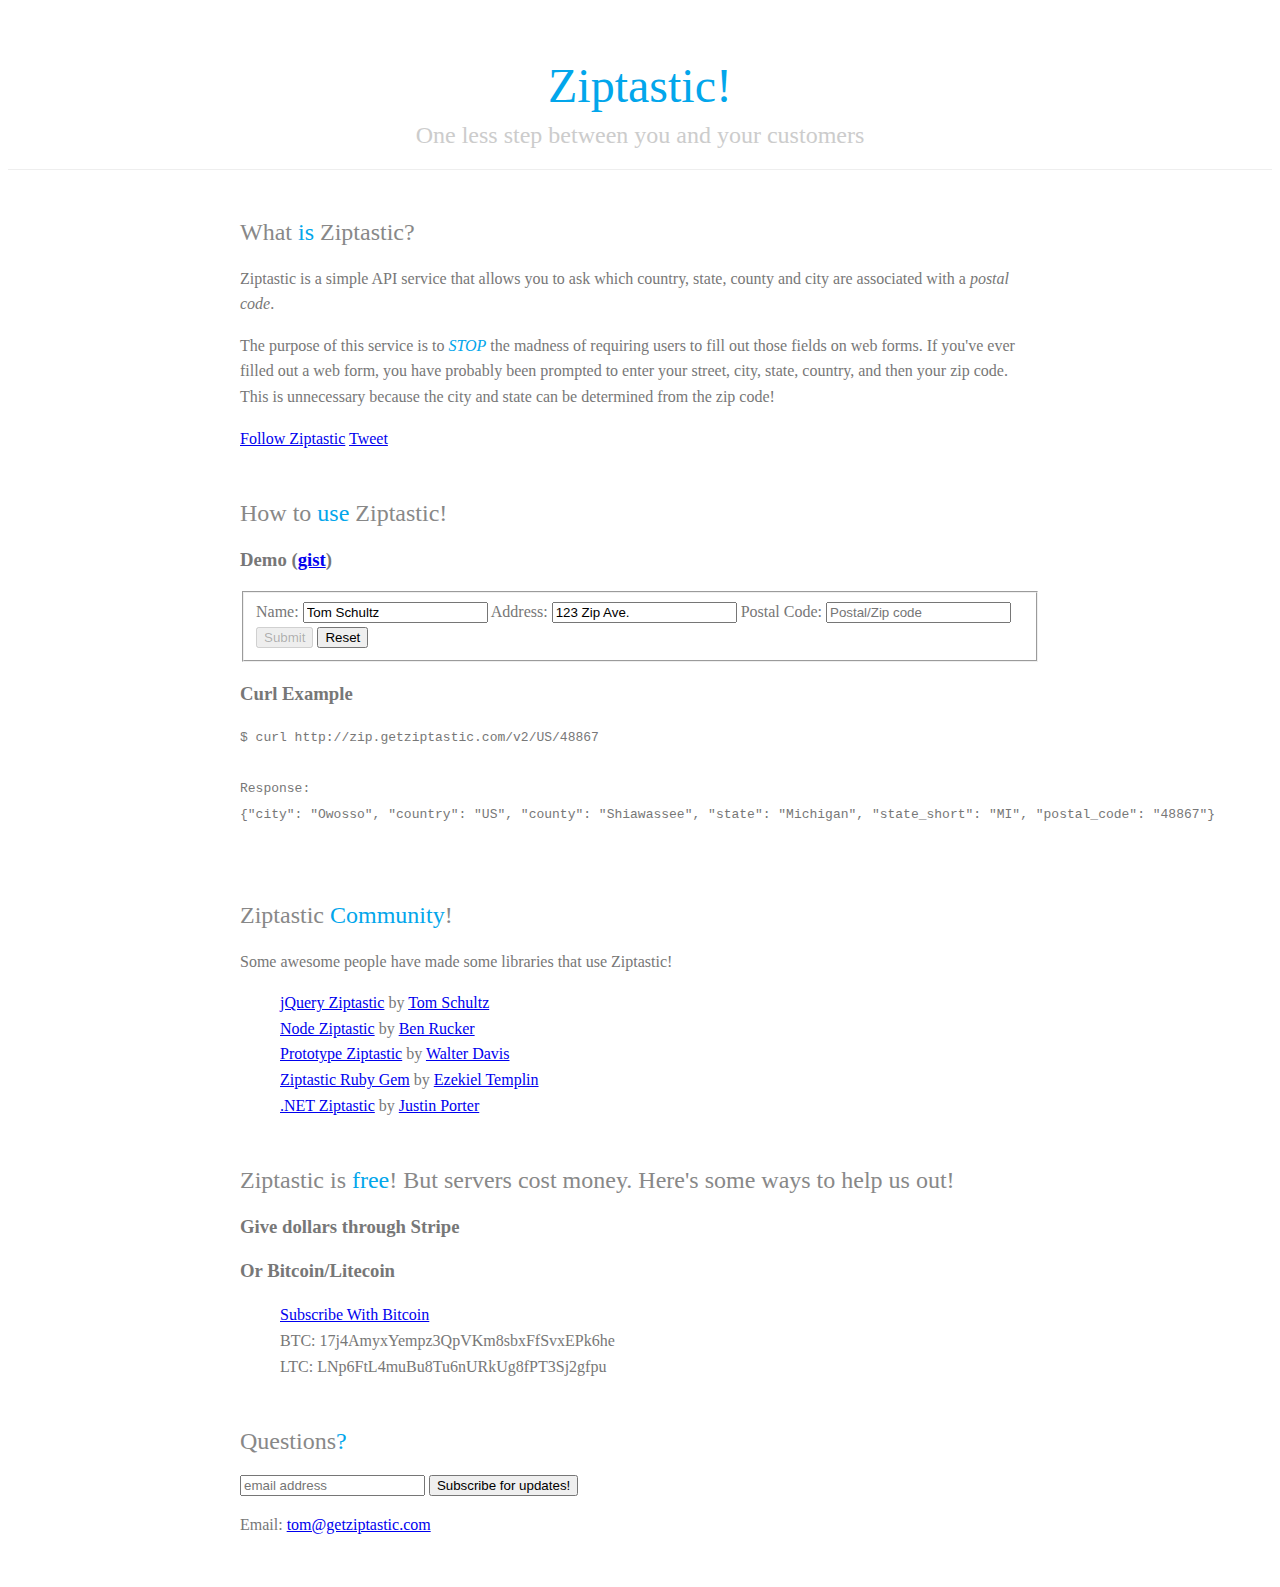
<file: index.html>
<!doctype html>
<html lang="en">
<head>
    <meta charset="utf-8">
<meta name="viewport" content="width=device-width, initial-scale=1.0">
<meta name="description" content="A layout example with a side menu that hides on mobile, just like the Pure website.">

    <title>Ziptastic! &ndash; Postal Codes &ndash; Using data to make everyday life easier!</title>

<link rel="stylesheet" href="http://yui.yahooapis.com/pure/0.3.0/pure-min.css">

<link rel="stylesheet" href="css/layouts/side-menu.css">
<link href="//cdn-images.mailchimp.com/embedcode/slim-081711.css" rel="stylesheet" type="text/css">


<style type="text/css">
  #mc_embed_signup{ clear:left; font:14px Helvetica,Arial,sans-serif; }
  /* Add your own MailChimp form style overrides in your site stylesheet or in this style block.
     We recommend moving this block and the preceding CSS link to the HEAD of your HTML file. */
</style>

<!-- The required Stripe lib -->
<script type="text/javascript" src="https://js.stripe.com/v2/"></script>
<script type="text/javascript" src="http://ajax.googleapis.com/ajax/libs/jquery/1.7/jquery.min.js"></script>

<script type="text/javascript">
  // This identifies your website in the createToken call below
  Stripe.setPublishableKey('pk_live_RDrt353zRpv3tjJuUZDgR4sA');

  var stripeResponseHandler = function(status, response) {
    var $form = $('#payment-form');

    if (response.error) {
      // Show the errors on the form
      $form.find('.payment-errors').text(response.error.message);
      $form.find('button').prop('disabled', false);
    } else {
      // token contains id, last4, and card type
      var token = response.id;
      // Insert the token into the form so it gets submitted to the server
      $form.append($('<input type="hidden" name="stripeToken" />').val(token));

      console.log(token);
      // and re-submit
      $form.get(0).submit();
    }
  };

  jQuery(function($) {
    $('#payment-form').submit(function(e) {
      var $form = $(this);

      // Disable the submit button to prevent repeated clicks
      $form.find('button').prop('disabled', true);

      Stripe.createToken($form, stripeResponseHandler);

      // Prevent the form from submitting with the default action
      return false;
    });
  });
</script>


<script src="js/ui.js"></script>
<script>!function(d,s,id){var js,fjs=d.getElementsByTagName(s)[0];if(!d.getElementById(id)){js=d.createElement(s);js.id=id;js.src="http://platform.twitter.com/widgets.js";fjs.parentNode.insertBefore(js,fjs);}}(document,"script","twitter-wjs");</script>
</head>
<body>


<div id="layout">
    <div id="main">
        <div class="header">
            <h1>Ziptastic!</h1>
            <h2>One less step between you and your customers</h2>
        </div>

        <div class="content">
            <div id="subscribed" class="hide"><h2 class="button-success">Thanks for subscribing!</h2></div>
            <div id="paid"  class="hide"><h2 class="button-success">Thanks for giving!</h2></div>
            <h2 class="content-subhead">What <span class="blue">is</span> Ziptastic?</h2>
            <p>
                Ziptastic is a simple API service that allows you to ask which country, state, county and city are associated with a <em>postal code</em>.

            </p>
            <p class="pure-hidden-phone">
                The purpose of this service is to <em class="blue">STOP</em> the madness of requiring users to fill out those fields on web forms. If you've ever filled out a web form, you have probably been prompted to enter your street, city, state, country, and then your zip code. This is unnecessary because the city and state can be determined from the zip code!
            </p>
            <p>
                <a href="https://twitter.com/ziptastic1" class="twitter-follow-button" data-show-count="false" data-lang="en">Follow Ziptastic</a> <a href="https://twitter.com/share" class="twitter-share-button" data-lang="en" data-text="Ziptastic! &ndash; Postal Codes &ndash; Using data to make everyday life easier! GetZiptastic.com">Tweet</a>
            </p>

            <h2 class="content-subhead">How to <span class="blue">use</span> Ziptastic!</h2>

            <div class="pure-g-r">
                <div class="pure-u-1-3">
                    <h3>Demo (<a href="https://gist.github.com/daspecster/9611228">gist</a>)</h3>
                    <form id="theform" class="pure-form pure-form-stacked">
                        <fieldset>
                            <label for="name">
                                Name:
                                <input type="text" id="name" placeholder="Full Name" value="Tom Schultz" />
                            </label>
                            <label for="address1">
                                Address:
                                <input type="text" id="address" placeholder="House Number, Street" value="123 Zip Ave." />
                            </label>
                            <label for="zip">
                                Postal Code:
                                <input type="text" id="zip" placeholder="Postal/Zip code" />
                            </label>
                            <label for="city">
                                City:
                                <input type="text" id="city" placeholder="City" />
                            </label>

                            <label for="state">
                                State:
                                <input type="text" id="state" placeholder="State" />
                            </label>

                            <label for="country">
                                Country:
                                <input type="text" id="country" placeholder="Country" />
                            </label>
                            <input type="submit" disabled="disabled" class="pure-button pure-button-primary" />
                            <input type="reset" class="pure-button pure-button-primary" />
                        </fieldset>
                    </form>
                </div>
                <div class="pure-u-2-3">
                    <h3>Curl Example</h3>
                    <pre>
$ curl http://zip.getziptastic.com/v2/US/48867

Response:
{"city": "Owosso", "country": "US", "county": "Shiawassee", "state": "Michigan", "state_short": "MI", "postal_code": "48867"}
                    </pre>
                </div>
            </div>



            <div class="pure-g-r">
              <div class="pure-u-1">
                <h2 class="content-subhead">
                  Ziptastic <span class="blue">Community</span>!
                </h2>

                <p>Some awesome people have made some libraries that use Ziptastic!</p>

                <ul>
                  <li>
                    <a href="https://github.com/daspecster/ziptastic-jquery-plugin">jQuery Ziptastic</a> by <a href="https://github.com/daspecster">Tom Schultz</a>
                  </li>
                  <li>
                    <a href="https://www.npmjs.org/package/ziptastic">Node Ziptastic</a> by <a href="https://twitter.com/bendrucker">Ben Rucker</a>
                  </li>
                  <li>
                    <a href="https://github.com/walterdavis/ziptastic-prototype">Prototype Ziptastic</a> by <a href="https://github.com/walterdavis">Walter Davis</a>
                  </li>
                  <li>
                    <a href="http://rubygems.org/gems/ziptastic">Ziptastic Ruby Gem</a> by <a href="https://github.com/ezkl">Ezekiel Templin</a>
                  </li>
                  <li>
                    <a href="https://github.com/cloudflying/ZipTastic.net">.NET Ziptastic</a> by <a href="https://github.com/cloudflying">Justin Porter</a>
                  </li>
                </ul>
              </div>
            </div>






            <div class="pure-g-r">
              <div class="pure-u-1">
                <h2 class="content-subhead">
                  Ziptastic is <span class="blue">free</span>! But servers cost money. Here's some ways to help us out!
                </h2>
              </div>
            </div>

            <div class="pure-g-r">
              <div class="pure-u-1-3">
                <h3>Give dollars through Stripe</h3>
                  <p>
                    <form action="" method="POST">
                      <script
                        src="https://checkout.stripe.com/checkout.js" class="stripe-button"
                        data-key="pk_live_RDrt353zRpv3tjJuUZDgR4sA"
                        data-amount="500"
                        data-name="Ziptastic"
                        data-description="$5.00"
                        data-panel-label="Give"
                        data-label="Give $5"
                        data-image="/128x128.png">
                      </script>
                    </form>
                  </p>
                  <p>
                    <form action="" method="POST">
                      <script
                        src="https://checkout.stripe.com/checkout.js" class="stripe-button"
                        data-key="pk_live_RDrt353zRpv3tjJuUZDgR4sA"
                        data-amount="1000"
                        data-name="Ziptastic"
                        data-description="$10.00"
                        data-panel-label="Give"
                        data-label="Give $10"
                        data-image="/128x128.png">
                      </script>
                    </form>
                  </p>

                  <p>
                    <form action="" method="POST">
                      <script
                        src="https://checkout.stripe.com/checkout.js" class="stripe-button"
                        data-key="pk_live_RDrt353zRpv3tjJuUZDgR4sA"
                        data-amount="2000"
                        data-name="Ziptastic"
                        data-description="$20.00"
                        data-panel-label="Give"
                        data-label="Give $20"
                        data-image="/128x128.png">
                      </script>
                    </form>
                  </p>

                  <p>
                    <form action="" method="POST">
                      <script
                        src="https://checkout.stripe.com/checkout.js" class="stripe-button"
                        data-key="pk_live_RDrt353zRpv3tjJuUZDgR4sA"
                        data-amount="500"
                        data-name="Ziptastic"
                        data-description="$5.00/Month Subscription"
                        data-panel-label="Give"
                        data-label="Give $5 a month"
                        data-image="/128x128.png">
                      </script>
                      <input type="hidden" name="subscription" value="small" />
                    </form>
                  </p>
<!--
                  <p>
                    <form action="http://localhost:1337" class="pure-form" method="POST" id="payment-form">
                      <span class="payment-errors"></span>

                      <div class="form-row">
                        <input type="text" size="20" data-stripe="number" placeholder="Credit Card Number" />
                        <input type="text" size="4" data-stripe="cvc" placeholder="CVC" />
                      </div>

                      <div class="form-row">
                        <input type="text" size="2" class="pure-input-4-4" data-stripe="exp-month" placeholder="mm" />
                        <input type="text" size="4" class="pure-input-4-4" data-stripe="exp-year" placeholder="yyyy" />
                      </div>
                      <div class="form-row">
                        <p>
                          <button type="submit" class="pure-button pure-button-primary">Submit Payment</button>
                        </p>
                      </div>
                    </form>
                  </p>
-->
              </div>

              <div class="pure-u-2-3">
                <h3>Or Bitcoin/Litecoin</h3>
                <ul>
                  <li><a class="coinbase-button" data-code="e4828717ea7a873d3ab50c4031047f71" data-button-style="subscription_large" href="https://coinbase.com/checkouts/e4828717ea7a873d3ab50c4031047f71">Subscribe With Bitcoin</a><script src="https://coinbase.com/assets/button.js" type="text/javascript"></script></li>
                  <li>BTC: 17j4AmyxYempz3QpVKm8sbxFfSvxEPk6he</li>
                  <li>LTC: LNp6FtL4muBu8Tu6nURkUg8fPT3Sj2gfpu</li>
                </ul>
              </div>

            <div class="pure-u-1">
              <h2 class="content-subhead">Questions<span class="blue">?</span></h2>
              <p>
                <!-- Begin MailChimp Signup Form -->
                <div id="mc_embed_signup">
                  <form class="pure-form" action="http://caradvocates.us7.list-manage.com/subscribe/post?u=eb1a30a267f5cf966e8006590&amp;id=cc3abe189c" method="post" id="mc-embedded-subscribe-form" name="mc-embedded-subscribe-form" class="validate" target="_blank" novalidate>
                    <input type="email" value="" name="EMAIL" class="email" id="mce-EMAIL" placeholder="email address" required>
                      <!-- real people should not fill this in and expect good things - do not remove this or risk form bot signups-->
                      <div style="position: absolute; left: -5000px;"><input type="text" name="b_eb1a30a267f5cf966e8006590_cc3abe189c" value=""></div>
                      <input type="submit" value="Subscribe for updates!" name="subscribe" id="mc-embedded-subscribe" class="button pure-button pure-button-primary">
                  </form>
                </div>
                <!--End mc_embed_signup-->
              </p>
              <p>
                      Email: <a href="mailto:tom@getziptastic.com">tom@getziptastic.com</a>
              </p>
            </div>
        </div>

    </div>
</div>


  <!-- start Mixpanel -->
  <script type="text/javascript">
      (function(e,b){if(!b.__SV){var a,f,i,g;window.mixpanel=b;a=e.createElement("script");a.type="text/javascript";a.async=!0;a.src=("https:"===e.location.protocol?"https:":"http:")+'//cdn.mxpnl.com/libs/mixpanel-2.2.min.js';f=e.getElementsByTagName("script")[0];f.parentNode.insertBefore(a,f);b._i=[];b.init=function(a,e,d){function f(b,h){var a=h.split(".");2==a.length&&(b=b[a[0]],h=a[1]);b[h]=function(){b.push([h].concat(Array.prototype.slice.call(arguments,0)))}}var c=b;"undefined"!==
typeof d?c=b[d]=[]:d="mixpanel";c.people=c.people||[];c.toString=function(b){var a="mixpanel";"mixpanel"!==d&&(a+="."+d);b||(a+=" (stub)");return a};c.people.toString=function(){return c.toString(1)+".people (stub)"};i="disable track track_pageview track_links track_forms register register_once alias unregister identify name_tag set_config people.set people.set_once people.increment people.append people.track_charge people.clear_charges people.delete_user".split(" ");for(g=0;g<i.length;g++)f(c,i[g]);
b._i.push([a,e,d])};b.__SV=1.2}})(document,window.mixpanel||[]);
mixpanel.init("260efdc73003178a9c05ffb14f426483");
  </script>
  <!-- end Mixpanel -->
  <script type="text/javascript">
      (function($) {
              var duration = 500;

              var elements = {
                  country: $('#country'),
                  state: $('#state'),
                  city: $('#city'),
                  zip: $('#zip')
              }

              // Initially hide the city/state/zip
              elements.country.parent().hide();
              elements.state.parent().hide();
              elements.city.parent().hide();

              // Initialize the ziptastic and bind to the change of zip code
              elements.zip.ziptastic()
                  .on('zipChange', function(evt, country, state, city, zip) {
                      elements.country.val(country).parent().show(duration);
                      elements.state.val(state).parent().show(duration);
                      elements.city.val(city).parent().show(duration);
                  });

              if (location.href.slice(-8) == 'thankyou') {
                $('#subscribed').show();
              } else {
                $('#subscribed').hide();
              }

              if (location.href.slice(-17) == 'thankyouforgiving') {
                $('#paid').show();
              } else {
                $('#paid').hide();
              }
      }(jQuery));
  </script>
  <script>mixpanel.track("Home");</script>
</body>
</html>
</file>
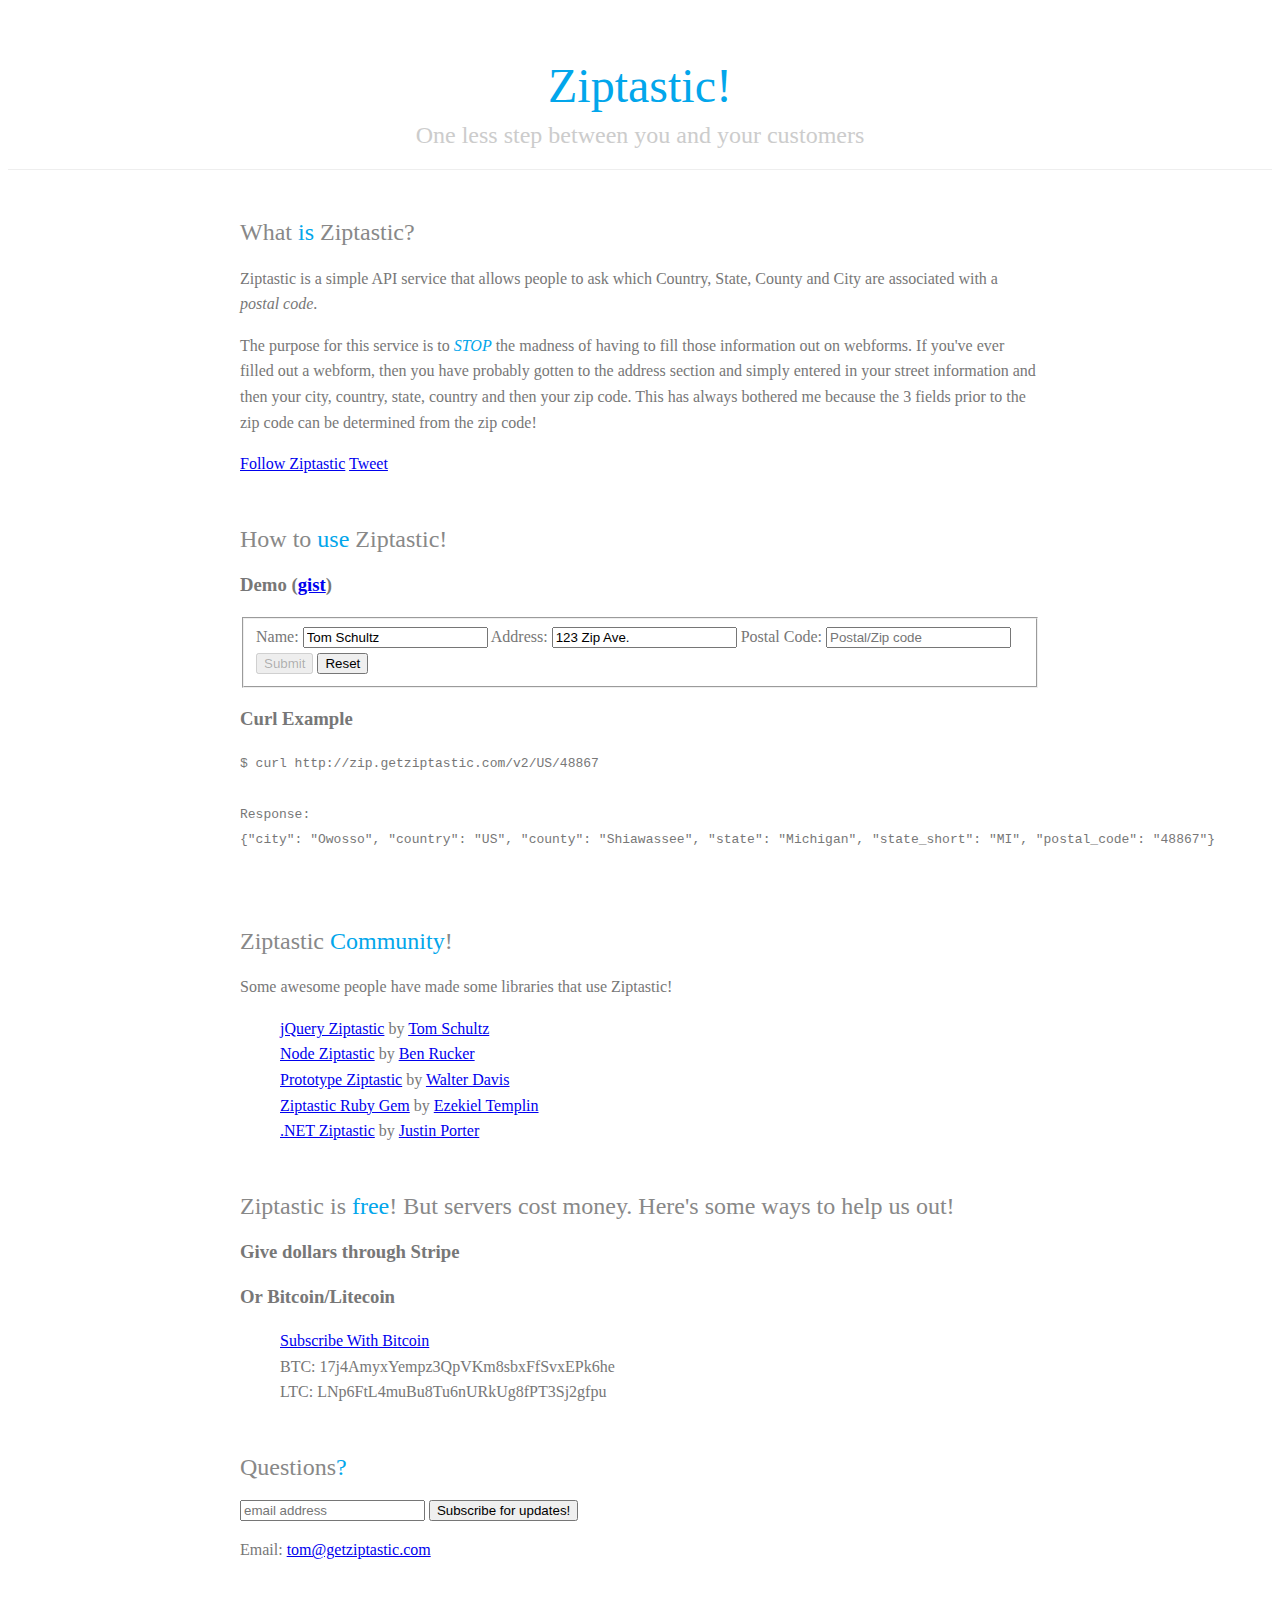
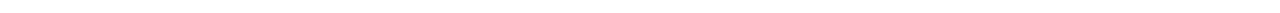
<file: app/index.html>
<!doctype html>
<html lang="en">
<head>
    <meta charset="utf-8">
<meta name="viewport" content="width=device-width, initial-scale=1.0">
<meta name="description" content="A layout example with a side menu that hides on mobile, just like the Pure website.">

    <title>Ziptastic! &ndash; Postal Codes &ndash; Using data to make everyday life easier!</title>

<link rel="stylesheet" href="http://yui.yahooapis.com/pure/0.3.0/pure-min.css">

<link rel="stylesheet" href="css/layouts/side-menu.css">
<link href="//cdn-images.mailchimp.com/embedcode/slim-081711.css" rel="stylesheet" type="text/css">


<style type="text/css">
  #mc_embed_signup{ clear:left; font:14px Helvetica,Arial,sans-serif; }
  /* Add your own MailChimp form style overrides in your site stylesheet or in this style block.
     We recommend moving this block and the preceding CSS link to the HEAD of your HTML file. */
</style>

<!-- The required Stripe lib -->
<script type="text/javascript" src="https://js.stripe.com/v2/"></script>
<script type="text/javascript" src="http://ajax.googleapis.com/ajax/libs/jquery/1.7/jquery.min.js"></script>

<script type="text/javascript">
  // This identifies your website in the createToken call below
  Stripe.setPublishableKey('pk_live_RDrt353zRpv3tjJuUZDgR4sA');

  var stripeResponseHandler = function(status, response) {
    var $form = $('#payment-form');

    if (response.error) {
      // Show the errors on the form
      $form.find('.payment-errors').text(response.error.message);
      $form.find('button').prop('disabled', false);
    } else {
      // token contains id, last4, and card type
      var token = response.id;
      // Insert the token into the form so it gets submitted to the server
      $form.append($('<input type="hidden" name="stripeToken" />').val(token));

      console.log(token);
      // and re-submit
      $form.get(0).submit();
    }
  };

  jQuery(function($) {
    $('#payment-form').submit(function(e) {
      var $form = $(this);

      // Disable the submit button to prevent repeated clicks
      $form.find('button').prop('disabled', true);

      Stripe.createToken($form, stripeResponseHandler);

      // Prevent the form from submitting with the default action
      return false;
    });
  });
</script>


<script src="js/ui.js"></script>
<script>!function(d,s,id){var js,fjs=d.getElementsByTagName(s)[0];if(!d.getElementById(id)){js=d.createElement(s);js.id=id;js.src="http://platform.twitter.com/widgets.js";fjs.parentNode.insertBefore(js,fjs);}}(document,"script","twitter-wjs");</script>
</head>
<body>


<div id="layout">
    <div id="main">
        <div class="header">
            <h1>Ziptastic!</h1>
            <h2>One less step between you and your customers</h2>
        </div>

        <div class="content">
            <div id="subscribed"><h2 class="button-success">Thanks for subscribing!</h2></div>
            <div id="paid"><h2 class="button-success">Thanks for giving!</h2></div>
            <h2 class="content-subhead">What <span class="blue">is</span> Ziptastic?</h2>
            <p>
                Ziptastic is a simple API service that allows people to ask which Country, State, County and City are associated with a <em>postal code</em>.

            </p>
            <p class="pure-hidden-phone">
                The purpose for this service is to <em class="blue">STOP</em> the madness of having to fill those information out on webforms. If you've ever filled out a webform, then you have probably gotten to the address section and simply entered in your street information and then your city, country, state, country and then your zip code. This has always bothered me because the 3 fields prior to the zip code can be determined from the zip code!
            </p>
            <p>
                <a href="https://twitter.com/ziptastic1" class="twitter-follow-button" data-show-count="false" data-lang="en">Follow Ziptastic</a> <a href="https://twitter.com/share" class="twitter-share-button" data-lang="en" data-text="Ziptastic! &ndash; Postal Codes &ndash; Using data to make everyday life easier! GetZiptastic.com">Tweet</a>
            </p>

            <h2 class="content-subhead">How to <span class="blue">use</span> Ziptastic!</h2>

            <div class="pure-g-r">
                <div class="pure-u-1-3">
                    <h3>Demo (<a href="https://gist.github.com/daspecster/9611228">gist</a>)</h3>
                    <form id="theform" class="pure-form pure-form-stacked">
                        <fieldset>
                            <label for="name">
                                Name:
                                <input type="text" id="name" placeholder="Full Name" value="Tom Schultz" />
                            </label>
                            <label for="address1">
                                Address:
                                <input type="text" id="address" placeholder="House Number, Street" value="123 Zip Ave." />
                            </label>
                            <label for="zip">
                                Postal Code:
                                <input type="text" id="zip" placeholder="Postal/Zip code" />
                            </label>
                            <label for="city">
                                City:
                                <input type="text" id="city" placeholder="City" />
                            </label>

                            <label for="state">
                                State:
                                <input type="text" id="state" placeholder="State" />
                            </label>

                            <label for="country">
                                Country:
                                <input type="text" id="country" placeholder="Country" />
                            </label>
                            <input type="submit" disabled="disabled" class="pure-button pure-button-primary" />
                            <input type="reset" class="pure-button pure-button-primary" />
                        </fieldset>
                    </form>
                </div>
                <div class="pure-u-2-3">
                    <h3>Curl Example</h3>
                    <pre>
$ curl http://zip.getziptastic.com/v2/US/48867

Response:
{"city": "Owosso", "country": "US", "county": "Shiawassee", "state": "Michigan", "state_short": "MI", "postal_code": "48867"}
                    </pre>
                </div>
            </div>



            <div class="pure-g-r">
              <div class="pure-u-1">
                <h2 class="content-subhead">
                  Ziptastic <span class="blue">Community</span>!
                </h2>

                <p>Some awesome people have made some libraries that use Ziptastic!</p>

                <ul>
                  <li>
                    <a href="https://github.com/daspecster/ziptastic-jquery-plugin">jQuery Ziptastic</a> by <a href="https://github.com/daspecster">Tom Schultz</a>
                  </li>
                  <li>
                    <a href="https://www.npmjs.org/package/ziptastic">Node Ziptastic</a> by <a href="https://twitter.com/bendrucker">Ben Rucker</a>
                  </li>
                  <li>
                    <a href="https://github.com/walterdavis/ziptastic-prototype">Prototype Ziptastic</a> by <a href="https://github.com/walterdavis">Walter Davis</a>
                  </li>
                  <li>
                    <a href="http://rubygems.org/gems/ziptastic">Ziptastic Ruby Gem</a> by <a href="https://github.com/ezkl">Ezekiel Templin</a>
                  </li>
                  <li>
                    <a href="https://github.com/cloudflying/ZipTastic.net">.NET Ziptastic</a> by <a href="https://github.com/cloudflying">Justin Porter</a>
                  </li>
                </ul>
              </div>
            </div>






            <div class="pure-g-r">
              <div class="pure-u-1">
                <h2 class="content-subhead">
                  Ziptastic is <span class="blue">free</span>! But servers cost money. Here's some ways to help us out!
                </h2>
              </div>
            </div>

            <div class="pure-g-r">
              <div class="pure-u-1-3">
                <h3>Give dollars through Stripe</h3>
                  <p>
                    <form action="" method="POST">
                      <script
                        src="https://checkout.stripe.com/checkout.js" class="stripe-button"
                        data-key="pk_live_RDrt353zRpv3tjJuUZDgR4sA"
                        data-amount="500"
                        data-name="Ziptastic"
                        data-description="$5.00"
                        data-panel-label="Give"
                        data-label="Give $5"
                        data-image="/128x128.png">
                      </script>
                    </form>
                  </p>
                  <p>
                    <form action="" method="POST">
                      <script
                        src="https://checkout.stripe.com/checkout.js" class="stripe-button"
                        data-key="pk_live_RDrt353zRpv3tjJuUZDgR4sA"
                        data-amount="1000"
                        data-name="Ziptastic"
                        data-description="$10.00"
                        data-panel-label="Give"
                        data-label="Give $10"
                        data-image="/128x128.png">
                      </script>
                    </form>
                  </p>

                  <p>
                    <form action="" method="POST">
                      <script
                        src="https://checkout.stripe.com/checkout.js" class="stripe-button"
                        data-key="pk_live_RDrt353zRpv3tjJuUZDgR4sA"
                        data-amount="2000"
                        data-name="Ziptastic"
                        data-description="$20.00"
                        data-panel-label="Give"
                        data-label="Give $20"
                        data-image="/128x128.png">
                      </script>
                    </form>
                  </p>

                  <p>
                    <form action="" method="POST">
                      <script
                        src="https://checkout.stripe.com/checkout.js" class="stripe-button"
                        data-key="pk_live_RDrt353zRpv3tjJuUZDgR4sA"
                        data-amount="500"
                        data-name="Ziptastic"
                        data-description="$5.00/Month Subscription"
                        data-panel-label="Give"
                        data-label="Give $5 a month"
                        data-image="/128x128.png">
                      </script>
                      <input type="hidden" name="subscription" value="small" />
                    </form>
                  </p>
<!--
                  <p>
                    <form action="http://localhost:1337" class="pure-form" method="POST" id="payment-form">
                      <span class="payment-errors"></span>

                      <div class="form-row">
                        <input type="text" size="20" data-stripe="number" placeholder="Credit Card Number" />
                        <input type="text" size="4" data-stripe="cvc" placeholder="CVC" />
                      </div>

                      <div class="form-row">
                        <input type="text" size="2" class="pure-input-4-4" data-stripe="exp-month" placeholder="mm" />
                        <input type="text" size="4" class="pure-input-4-4" data-stripe="exp-year" placeholder="yyyy" />
                      </div>
                      <div class="form-row">
                        <p>
                          <button type="submit" class="pure-button pure-button-primary">Submit Payment</button>
                        </p>
                      </div>
                    </form>
                  </p>
-->
              </div>

              <div class="pure-u-2-3">
                <h3>Or Bitcoin/Litecoin</h3>
                <ul>
                  <li><a class="coinbase-button" data-code="e4828717ea7a873d3ab50c4031047f71" data-button-style="subscription_large" href="https://coinbase.com/checkouts/e4828717ea7a873d3ab50c4031047f71">Subscribe With Bitcoin</a><script src="https://coinbase.com/assets/button.js" type="text/javascript"></script></li>
                  <li>BTC: 17j4AmyxYempz3QpVKm8sbxFfSvxEPk6he</li>
                  <li>LTC: LNp6FtL4muBu8Tu6nURkUg8fPT3Sj2gfpu</li>
                </ul>
              </div>

            <div class="pure-u-1">
              <h2 class="content-subhead">Questions<span class="blue">?</span></h2>
              <p>
                <!-- Begin MailChimp Signup Form -->
                <div id="mc_embed_signup">
                  <form class="pure-form" action="http://caradvocates.us7.list-manage.com/subscribe/post?u=eb1a30a267f5cf966e8006590&amp;id=cc3abe189c" method="post" id="mc-embedded-subscribe-form" name="mc-embedded-subscribe-form" class="validate" target="_blank" novalidate>
                    <input type="email" value="" name="EMAIL" class="email" id="mce-EMAIL" placeholder="email address" required>
                      <!-- real people should not fill this in and expect good things - do not remove this or risk form bot signups-->
                      <div style="position: absolute; left: -5000px;"><input type="text" name="b_eb1a30a267f5cf966e8006590_cc3abe189c" value=""></div>
                      <input type="submit" value="Subscribe for updates!" name="subscribe" id="mc-embedded-subscribe" class="button pure-button pure-button-primary">
                  </form>
                </div>
                <!--End mc_embed_signup-->
              </p>
              <p>
                      Email: <a href="mailto:tom@getziptastic.com">tom@getziptastic.com</a>
              </p>
            </div>
        </div>

    </div>
</div>


  <!-- start Mixpanel -->
  <script type="text/javascript">
      (function(e,b){if(!b.__SV){var a,f,i,g;window.mixpanel=b;a=e.createElement("script");a.type="text/javascript";a.async=!0;a.src=("https:"===e.location.protocol?"https:":"http:")+'//cdn.mxpnl.com/libs/mixpanel-2.2.min.js';f=e.getElementsByTagName("script")[0];f.parentNode.insertBefore(a,f);b._i=[];b.init=function(a,e,d){function f(b,h){var a=h.split(".");2==a.length&&(b=b[a[0]],h=a[1]);b[h]=function(){b.push([h].concat(Array.prototype.slice.call(arguments,0)))}}var c=b;"undefined"!==
typeof d?c=b[d]=[]:d="mixpanel";c.people=c.people||[];c.toString=function(b){var a="mixpanel";"mixpanel"!==d&&(a+="."+d);b||(a+=" (stub)");return a};c.people.toString=function(){return c.toString(1)+".people (stub)"};i="disable track track_pageview track_links track_forms register register_once alias unregister identify name_tag set_config people.set people.set_once people.increment people.append people.track_charge people.clear_charges people.delete_user".split(" ");for(g=0;g<i.length;g++)f(c,i[g]);
b._i.push([a,e,d])};b.__SV=1.2}})(document,window.mixpanel||[]);
mixpanel.init("260efdc73003178a9c05ffb14f426483");
  </script>
  <!-- end Mixpanel -->
  <script type="text/javascript">
      (function($) {
              var duration = 500;

              var elements = {
                  country: $('#country'),
                  state: $('#state'),
                  city: $('#city'),
                  zip: $('#zip')
              }

              // Initially hide the city/state/zip
              elements.country.parent().hide();
              elements.state.parent().hide();
              elements.city.parent().hide();

              // Initialize the ziptastic and bind to the change of zip code
              elements.zip.ziptastic()
                  .on('zipChange', function(evt, country, state, city, zip) {
                      elements.country.val(country).parent().show(duration);
                      elements.state.val(state).parent().show(duration);
                      elements.city.val(city).parent().show(duration);
                  });

              if (location.href.slice(-8) == 'thankyou') {
                $('#subscribed').show();
              } else {
                $('#subscribed').hide();
              }

              if (location.href.slice(-17) == 'thankyouforgiving') {
                $('#paid').show();
              } else {
                $('#paid').hide();
              }
      }(jQuery));
  </script>
  <script>mixpanel.track("Home");</script>
</body>
</html>
</file>
<file: css/layouts/side-menu.css>
body {
    color: #777;
}

/*
Add transition to containers so they can push in and out.
*/
#layout,
#menu,
.menu-link {
    -webkit-transition: all 0.2s ease-out;
    -moz-transition: all 0.2s ease-out;
    -ms-transition: all 0.2s ease-out;
    -o-transition: all 0.2s ease-out;
    transition: all 0.2s ease-out;
}

/*
This is the parent `<div>` that contains the menu and the content area.
*/
#layout {
    left: 0;
}

/*
The content `<div>` is where all your content goes.
*/
.content {
    margin: 0 auto;
    padding: 0 2em;
    max-width: 800px;
    margin-bottom: 50px;
    line-height: 1.6em;
}

.header {
     margin: 0;
     color: #333;
     text-align: center;
     padding: 2.5em 2em 0;
     border-bottom: 1px solid #eee;
 }
    .header h1 {
        margin: 0.2em 0;
        font-size: 3em;
        font-weight: 300;
        color: rgb(2, 166, 235);
    }
     .header h2 {
        font-weight: 300;
        color: #ccc;
        padding: 0;
        margin-top: 0;
    }

.content-subhead {
    margin: 50px 0 20px 0;
    font-weight: 400;
    color: #888;
}

.blue {
    color: rgb(2, 166, 235);
}

.button-success {
    padding: 20px;
    color: white;
    border-radius: 5px;
    text-shadow: 0 1px 1px rgba(0, 0, 0, 0.2);
    background: rgba(28, 184, 65, 0.5);
}

ul { list-style: none; }

.hide {
    display: none;
}
/* -- Dynamic Button For Responsive Menu -------------------------------------*/

/*
The button to open/close the Menu is custom-made and not part of Pure. Here's
how it works:
*/

/*
`.menu-link` represents the responsive menu toggle that shows/hides on
small screens.
*/
.menu-link {
    display: none; /* show this only on small screens */
    top: 0;
    left: 150px; /* `#menu`'s width */
    background: #000;
    font-size: 10px; /* change this value to increase/decrease button size */
    z-index: 10;
    width: 2em;
    height: auto;
    padding: 2.2em 1.6em;
}

    .menu-link:hover,
    .menu-link:focus {
        background: #000;
    }

    .menu-link span {
        position: relative;
        display: block;
    }

    .menu-link span,
    .menu-link span:before,
    .menu-link span:after {
        background-color: #fff;
        width: 100%;
        height: 0.2em;
    }

        .menu-link span:before,
        .menu-link span:after {
            position: absolute;
            margin-top: -0.6em;
            content: " ";
        }

        .menu-link span:after {
            margin-top: 0.6em;
        }


/* -- Responsive Styles (Media Queries) ------------------------------------- */

/*
Hides the menu at `767px`, but modify this based on your app's needs.
*/
@media (max-width: 767px) {

    .header {
        text-align: left;
    }

    /*
    Navigation Push styles.
    */
    #layout {
        position: relative;
        padding-left: 0;
    }
        #layout.active {
            position: relative;
            left: 150px;
        }
            #layout.active #menu {
                left: 150px;
                width: 150px;
            }

    #menu {
        left: 0;
    }

    .menu-link {
        position: fixed;
        left: 0;
        display: block; /* show the button on small screens */
    }

    #layout.active .menu-link {
        left: 150px;
    }
}
</file>
<file: app/css/layouts/side-menu.css>
body {
    color: #777;
}

/*
Add transition to containers so they can push in and out.
*/
#layout,
#menu,
.menu-link {
    -webkit-transition: all 0.2s ease-out;
    -moz-transition: all 0.2s ease-out;
    -ms-transition: all 0.2s ease-out;
    -o-transition: all 0.2s ease-out;
    transition: all 0.2s ease-out;
}

/*
This is the parent `<div>` that contains the menu and the content area.
*/
#layout {
    left: 0;
}

/*
The content `<div>` is where all your content goes.
*/
.content {
    margin: 0 auto;
    padding: 0 2em;
    max-width: 800px;
    margin-bottom: 50px;
    line-height: 1.6em;
}

.header {
     margin: 0;
     color: #333;
     text-align: center;
     padding: 2.5em 2em 0;
     border-bottom: 1px solid #eee;
 }
    .header h1 {
        margin: 0.2em 0;
        font-size: 3em;
        font-weight: 300;
        color: rgb(2, 166, 235);
    }
     .header h2 {
        font-weight: 300;
        color: #ccc;
        padding: 0;
        margin-top: 0;
    }

.content-subhead {
    margin: 50px 0 20px 0;
    font-weight: 400;
    color: #888;
}

.blue {
    color: rgb(2, 166, 235);
}

.button-success {
    padding: 20px;
    color: white;
    border-radius: 5px;
    text-shadow: 0 1px 1px rgba(0, 0, 0, 0.2);
    background: rgba(28, 184, 65, 0.5);
}

ul { list-style: none; }

/* -- Dynamic Button For Responsive Menu -------------------------------------*/

/*
The button to open/close the Menu is custom-made and not part of Pure. Here's
how it works:
*/

/*
`.menu-link` represents the responsive menu toggle that shows/hides on
small screens.
*/
.menu-link {
    display: none; /* show this only on small screens */
    top: 0;
    left: 150px; /* `#menu`'s width */
    background: #000;
    font-size: 10px; /* change this value to increase/decrease button size */
    z-index: 10;
    width: 2em;
    height: auto;
    padding: 2.2em 1.6em;
}

    .menu-link:hover,
    .menu-link:focus {
        background: #000;
    }

    .menu-link span {
        position: relative;
        display: block;
    }

    .menu-link span,
    .menu-link span:before,
    .menu-link span:after {
        background-color: #fff;
        width: 100%;
        height: 0.2em;
    }

        .menu-link span:before,
        .menu-link span:after {
            position: absolute;
            margin-top: -0.6em;
            content: " ";
        }

        .menu-link span:after {
            margin-top: 0.6em;
        }


/* -- Responsive Styles (Media Queries) ------------------------------------- */

/*
Hides the menu at `767px`, but modify this based on your app's needs.
*/
@media (max-width: 767px) {

    .header {
        text-align: left;
    }

    /*
    Navigation Push styles.
    */
    #layout {
        position: relative;
        padding-left: 0;
    }
        #layout.active {
            position: relative;
            left: 150px;
        }
            #layout.active #menu {
                left: 150px;
                width: 150px;
            }

    #menu {
        left: 0;
    }

    .menu-link {
        position: fixed;
        left: 0;
        display: block; /* show the button on small screens */
    }

    #layout.active .menu-link {
        left: 150px;
    }
}
</file>
